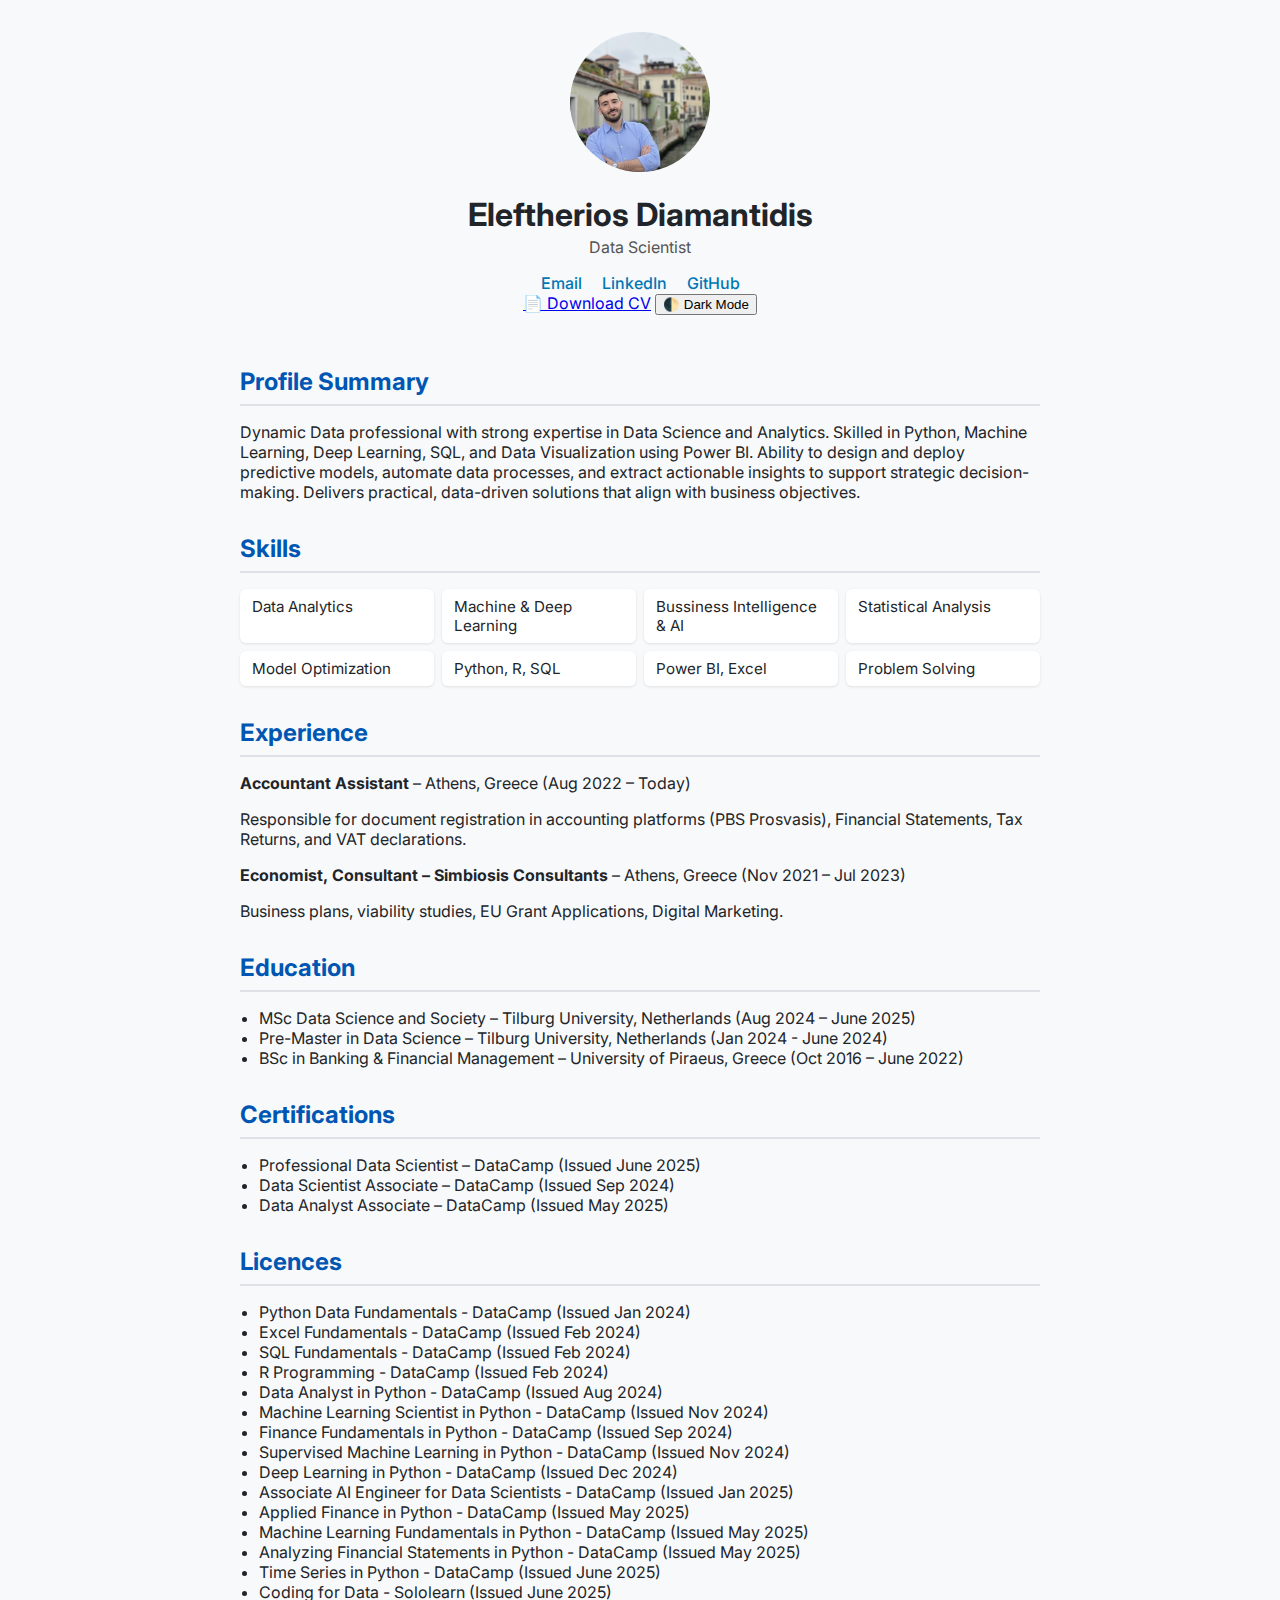
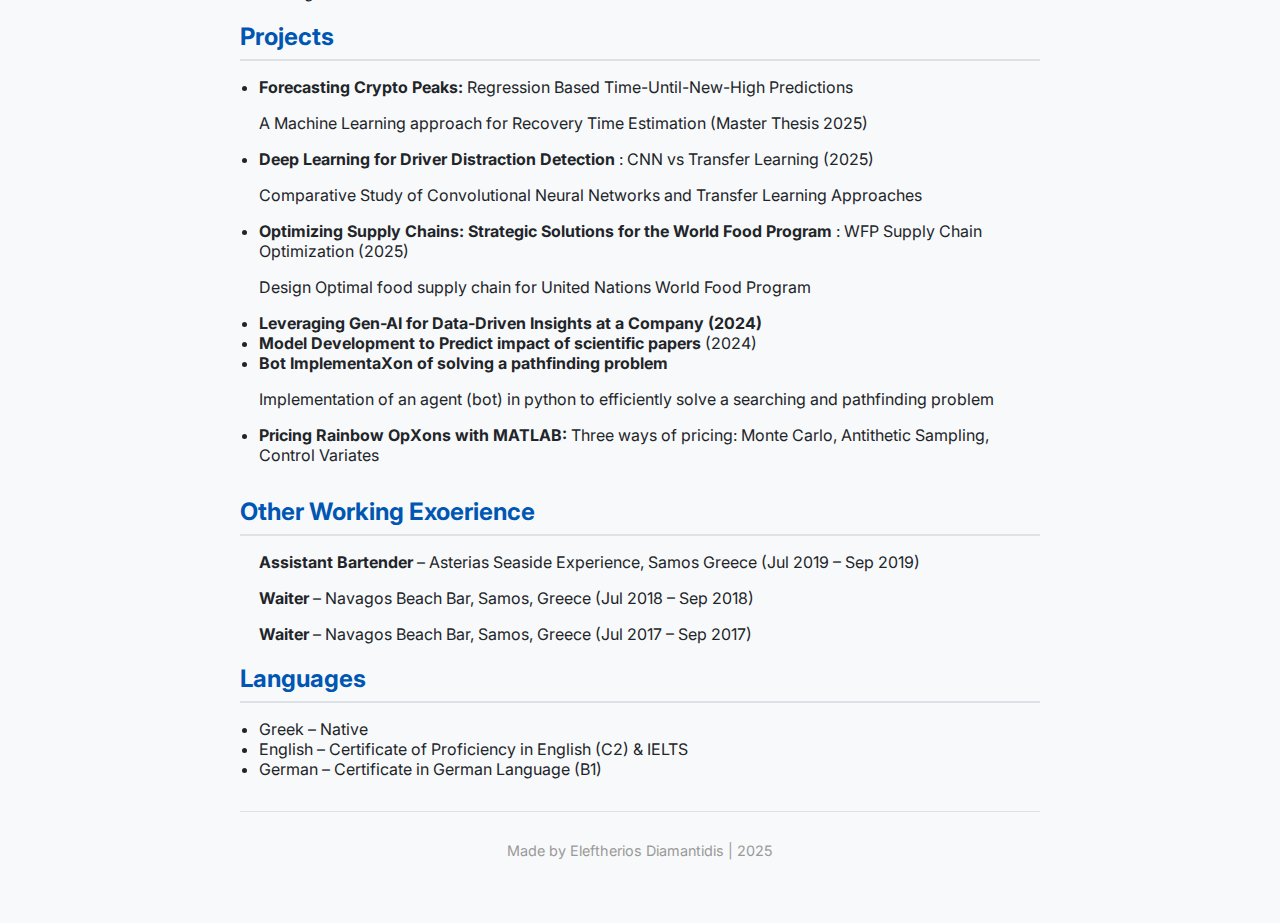
<file: index.html>
<!DOCTYPE html>
<html lang="en">
<head>
  <meta charset="UTF-8">
  <meta name="viewport" content="width=device-width, initial-scale=1.0">
  <title>Eleftherios Diamantidis | Data Scientist</title>
  <link rel="stylesheet" href="style.css">
  <link href="https://fonts.googleapis.com/css2?family=Inter:wght@300;500;700&display=swap" rel="stylesheet">
</head>
<body>
  <div class="container">
<header>
  <img src="profile_photo.jpg" alt="Eleftherios Diamantidis">
  <h1>Eleftherios Diamantidis</h1>
  <p>Data Scientist</p>
  <div class="links">
    <a href="mailto:lkarathan12@gmail.com">Email</a>
    <a href="https://www.linkedin.com/in/eleftherios-diamantidis/" target="_blank">LinkedIn</a>
    <a href="https://github.com/lefteris-diamantidis" target="_blank">GitHub</a>
  </div>
  
  <div class="button-container">
    <a class="button" href="CV_Eleftherios Diamantidis.pdf" download>📄 Download CV</a>
    <button class="toggle-theme" onclick="toggleTheme()">🌓 Dark Mode</button>
  </div>
</header>

    <section>
      <h2>Profile Summary</h2>
      <p>Dynamic Data professional with strong expertise in Data Science and Analytics. Skilled in Python, Machine Learning, Deep Learning, SQL, and Data Visualization using Power BI. Ability to design and deploy predictive models, automate data processes, and extract actionable insights to support strategic decision-making. Delivers practical, data-driven solutions that align with business objectives.</p>
    </section>

    <section>
      <h2>Skills</h2>
      <ul class="grid">
        <li>Data Analytics</li>
        <li>Machine & Deep Learning</li>
        <li>Bussiness Intelligence & AI</li>
        <li>Statistical Analysis</li>
        <li>Model Optimization</li>
        <li>Python, R, SQL</li>
        <li>Power BI, Excel</li>
        <li>Problem Solving</li>
      </ul>
    </section>

    <section>
      <h2>Experience</h2>
      <p><strong>Accountant Assistant</strong> – Athens, Greece (Aug 2022 – Today)</p>
      <p>Responsible for document registration in accounting platforms (PBS Prosvasis), Financial Statements, Tax Returns, and VAT declarations.</p>
      <p><strong>Economist, Consultant – Simbiosis Consultants</strong> – Athens, Greece (Nov 2021 – Jul 2023)</p>
      <p>Business plans, viability studies, EU Grant Applications, Digital Marketing.</p>
    </section>

    <section>
      <h2>Education</h2>
      <ul>
        <li>MSc Data Science and Society – Tilburg University, Netherlands (Aug 2024 – June 2025)</li>
        <li>Pre-Master in Data Science – Tilburg University, Netherlands (Jan 2024 - June 2024)</li>
        <li>BSc in Banking & Financial Management – University of Piraeus, Greece (Oct 2016 – June 2022)</li>
      </ul>
    </section>

    <section>
      <h2>Certifications</h2>
      <ul>
        <li>Professional Data Scientist – DataCamp (Issued June 2025)</li>
        <li>Data Scientist Associate – DataCamp (Issued Sep 2024)</li>
        <li>Data Analyst Associate – DataCamp (Issued May 2025)</li>
      </ul>
    </section>

    <section>
      <h2>Licences</h2>
      <ul>
        <li>Python Data Fundamentals - DataCamp (Issued Jan 2024)</li>
        <li>Excel Fundamentals - DataCamp (Issued Feb 2024)</li>
        <li>SQL Fundamentals - DataCamp (Issued Feb 2024)</li>
        <li>R Programming - DataCamp (Issued Feb 2024)</li>
        <li>Data Analyst in Python - DataCamp (Issued Aug 2024)</li>
        <li>Machine Learning Scientist in Python - DataCamp (Issued Nov 2024)</li>
        <li>Finance Fundamentals in Python - DataCamp (Issued Sep 2024)</li>
        <li>Supervised Machine Learning in Python - DataCamp (Issued Nov 2024)</li>
        <li>Deep Learning in Python - DataCamp (Issued Dec 2024)</li>
        <li>Associate AI Engineer for Data Scientists - DataCamp (Issued Jan 2025)</li>
        <li>Applied Finance in Python - DataCamp (Issued May 2025)</li>
        <li>Machine Learning Fundamentals in Python - DataCamp (Issued May 2025)</li>
        <li>Analyzing Financial Statements in Python - DataCamp (Issued May 2025)</li>
        <li>Time Series in Python - DataCamp (Issued June 2025)</li>
        <li>Coding for Data - Sololearn (Issued June 2025)</li>
      </ul>
    <section>
    <section>
      <h2>Projects</h2>
      <ul>
        <li><strong>Forecasting Crypto Peaks:</strong> Regression Based Time-Until-New-High Predictions</li>
        <p>A Machine Learning approach for Recovery Time Estimation (Master Thesis 2025)</p>
        <li><strong>Deep Learning for Driver Distraction Detection </strong>: CNN vs Transfer Learning (2025)</li>
        <p>Comparative Study of Convolutional Neural Networks and Transfer Learning Approaches</p>
        <li><strong>Optimizing Supply Chains: Strategic Solutions for the World Food Program </strong>: WFP Supply Chain Optimization (2025)</li>
        <p>Design Optimal food supply chain for United Nations World Food Program</p>
        <li><strong>Leveraging Gen-AI for Data-Driven Insights at a Company (2024)</strong></li>
        <li><strong>Model Development to Predict impact of scientific papers </strong> (2024)</li>
        <li><strong>Bot ImplementaXon of solving a pathfinding problem </strong></li>
        <p>Implementation of an agent (bot) in python to efficiently solve a searching and pathfinding problem</p>
        <li><strong>Pricing Rainbow OpXons with MATLAB:</strong> Three ways of pricing: Monte Carlo, Antithetic Sampling, Control Variates </li>
      </ul>
    </section>

    <section>
      <h2>Other Working Exoerience</h2>
      <ul>
        <p><strong>Assistant Bartender</strong> – Asterias Seaside Experience, Samos Greece (Jul 2019 – Sep 2019)</p>
        <p><strong>Waiter</strong> – Navagos Beach Bar, Samos, Greece (Jul 2018 – Sep 2018)</p>
        <p><strong>Waiter</strong> – Navagos Beach Bar, Samos, Greece (Jul 2017 – Sep 2017)</p>
      </ul>
    <section>

    <section>
      <h2>Languages</h2>
      <ul>
        <li>Greek – Native</li>
        <li>English – Certificate of Proficiency in English (C2) & IELTS</li>
        <li>German – Certificate in German Language (B1)</li>
      </ul>
    </section>

    <footer>
      <p>Made by Eleftherios Diamantidis | 2025</p>
    </footer>
  </div>
  <script>
  function toggleTheme() {
    document.body.classList.toggle('dark');
  }
</script>
</body>
</html>
</file>
<file: style.css>
body {
  margin: 0;
  font-family: 'Inter', sans-serif;
  background-color: #f8f9fa;
  color: #212529;
}

.container {
  max-width: 800px;
  margin: 0 auto;
  padding: 2rem;
}

header {
  text-align: center;
  padding-bottom: 2rem;
}

header img {
  width: 140px;
  height: 140px;
  border-radius: 50%;
  object-fit: cover;
  margin-bottom: 1rem;
}

header h1 {
  font-size: 2rem;
  margin: 0.2rem 0;
}

header p {
  color: #555;
  margin: 0.2rem 0 1rem;
}

.links a {
  margin: 0 0.5rem;
  color: #0077b5;
  text-decoration: none;
  font-weight: 500;
}

.links a:hover {
  text-decoration: underline;
}

section {
  margin-bottom: 2rem;
}

section h2 {
  font-size: 1.5rem;
  color: #0056b3;
  border-bottom: 2px solid #dee2e6;
  padding-bottom: 0.5rem;
  margin-bottom: 1rem;
}

ul {
  padding-left: 1.2rem;
}

ul.grid {
  display: grid;
  grid-template-columns: repeat(auto-fill, minmax(180px, 1fr));
  gap: 0.5rem;
  list-style: none;
  padding: 0;
}

ul.grid li {
  background: #ffffff;
  padding: 0.5rem 0.75rem;
  border-radius: 6px;
  box-shadow: 0 1px 3px rgba(0, 0, 0, 0.1);
  font-size: 0.95rem;
}

footer {
  text-align: center;
  font-size: 0.9rem;
  color: #999;
  margin-top: 2rem;
  padding-top: 1rem;
  border-top: 1px solid #dee2e6;
}
</file>
